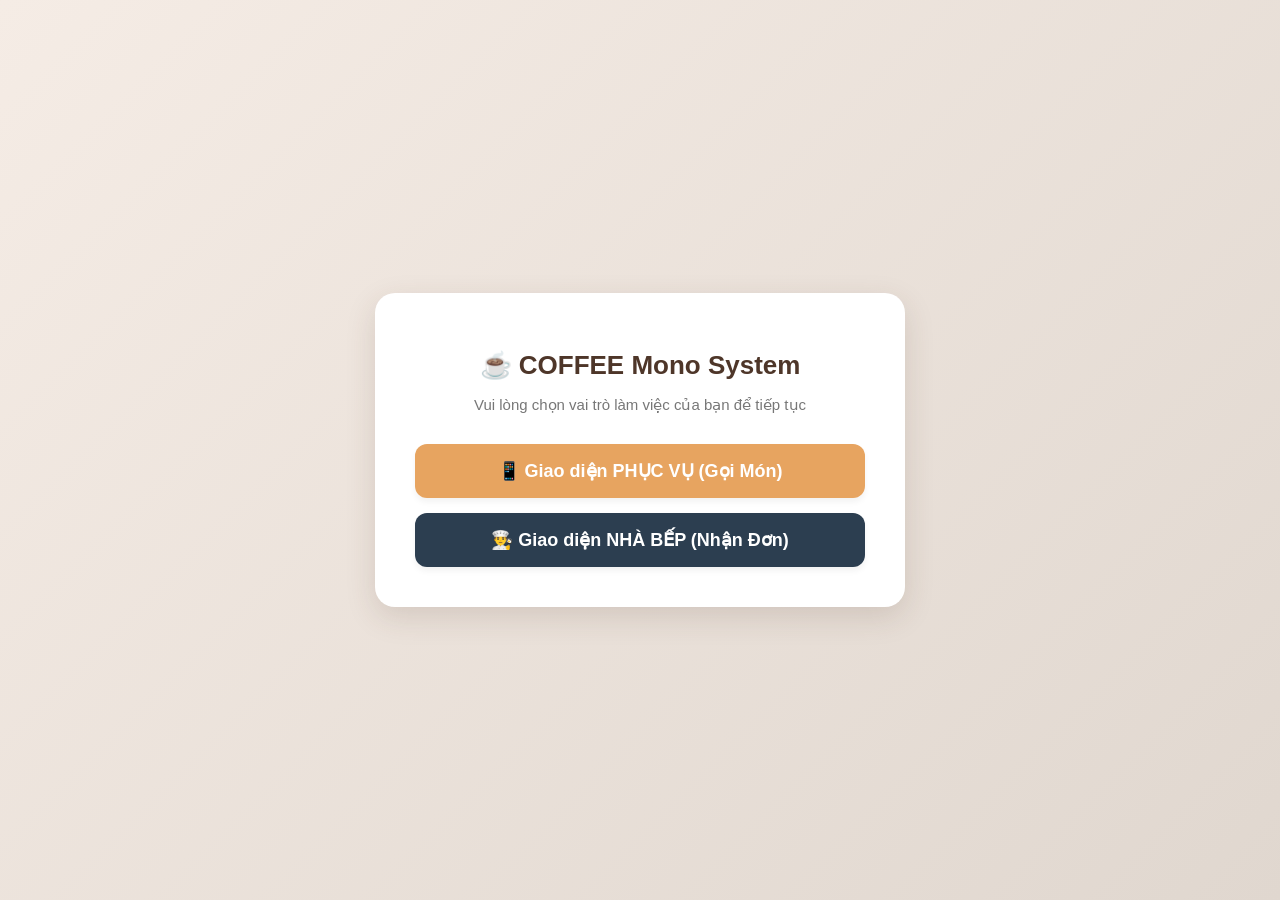
<file: index.html>
<!DOCTYPE html>
<html lang="vi">
<head>
    <meta charset="UTF-8">
    <meta name="viewport" content="width=device-width, initial-scale=1.0">
    <title>☕ COFFEE POS Mono - Hệ Thống Điều Hướng</title>
    <style>
        body {
            font-family: 'Segoe UI', Tahoma, Geneva, Verdana, sans-serif;
            background: linear-gradient(135deg, #f5ece5 0%, #e0d7cf 100%);
            margin: 0;
            padding: 0;
            display: flex;
            justify-content: center;
            align-items: center;
            height: 100vh;
        }
        .portal-container {
            text-align: center;
            background: white;
            padding: 40px;
            border-radius: 20px;
            box-shadow: 0 10px 30px rgba(78, 54, 41, 0.15);
            max-width: 450px;
            width: 90%;
        }
        h1 {
            color: #4e3629;
            margin-bottom: 10px;
            font-size: 26px;
        }
        p {
            color: #777;
            margin-bottom: 30px;
            font-size: 15px;
        }
        .btn-group {
            display: flex;
            flex-direction: column;
            gap: 15px;
        }
        .portal-btn {
            display: block;
            text-decoration: none;
            padding: 16px;
            font-size: 18px;
            font-weight: bold;
            border-radius: 12px;
            transition: all 0.2s ease;
            box-shadow: 0 4px 6px rgba(0,0,0,0.05);
        }
        .btn-order {
            background-color: #e7a460;
            color: white;
        }
        .btn-order:hover {
            background-color: #d68f4b;
            transform: translateY(-2px);
        }
        .btn-kitchen {
            background-color: #2c3e50;
            color: white;
        }
        .btn-kitchen:hover {
            background-color: #1a252f;
            transform: translateY(-2px);
        }
    </style>
</head>
<body>

    <div class="portal-container">
        <h1>☕ COFFEE Mono System </h1>
        <p>Vui lòng chọn vai trò làm việc của bạn để tiếp tục</p>
        
        <div class="btn-group">
            <a href="order.html" class="portal-btn btn-order">📱 Giao diện PHỤC VỤ (Gọi Món)</a>
            
            <a href="admin.html" class="portal-btn btn-kitchen">👨‍🍳 Giao diện NHÀ BẾP (Nhận Đơn)</a>
        </div>
    </div>

</body>
</html>
</file>
